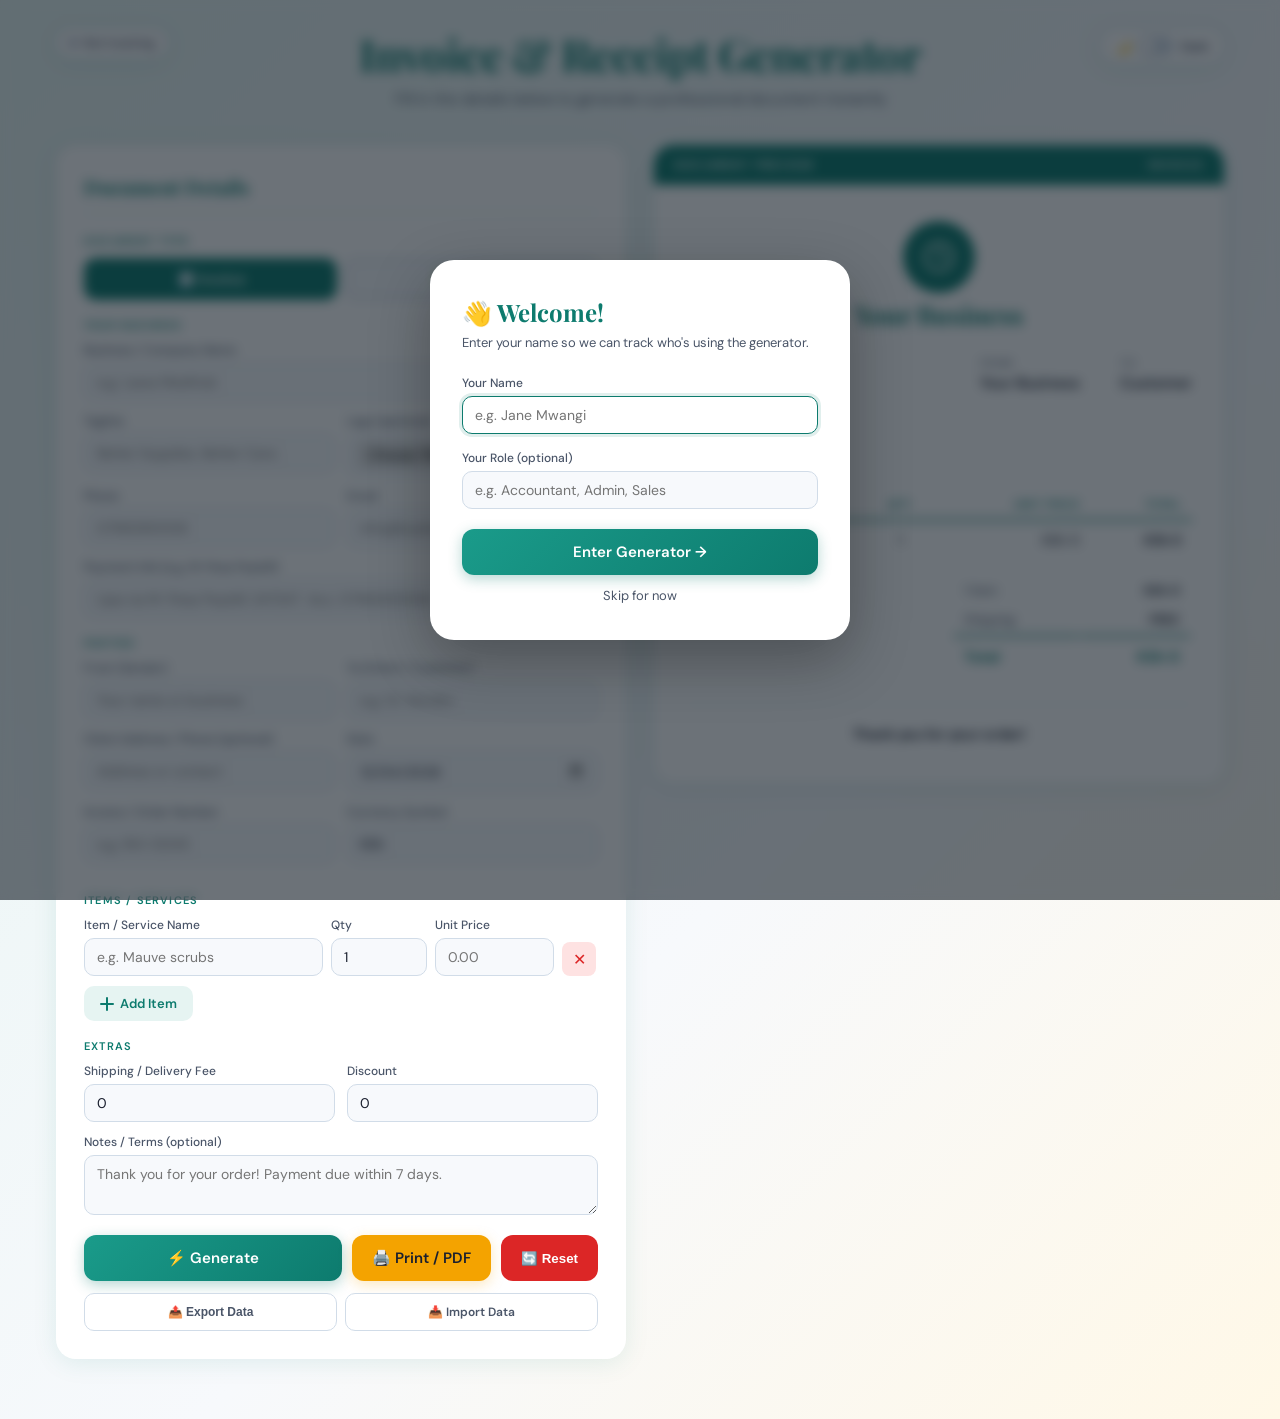
<file: index.html>
<!DOCTYPE html>
<html lang="en">
<head>
  <meta charset="UTF-8">
  <meta name="viewport" content="width=device-width, initial-scale=1.0">
  <title>Invoice & Receipt Generator</title>
  <link href="https://fonts.googleapis.com/css2?family=Playfair+Display:wght@400;700&family=DM+Sans:wght@300;400;500;600&display=swap" rel="stylesheet">
  <link rel="stylesheet" href="style.css">
</head>
<body>

<!-- ── LOGIN MODAL ── -->
<div class="modal-overlay" id="login-modal" style="display: none;">
  <div class="modal-box">
    <h2>👋 Welcome!</h2>
    <p class="modal-sub">Enter your name so we can track who's using the generator.</p>
    <div class="field">
      <label>Your Name</label>
      <input id="modal-name" type="text" placeholder="e.g. Jane Mwangi" autocomplete="name">
    </div>
    <div class="field">
      <label>Your Role (optional)</label>
      <input id="modal-role" type="text" placeholder="e.g. Accountant, Admin, Sales">
    </div>
    <button class="modal-submit" onclick="submitLogin()">Enter Generator →</button>
    <span class="modal-skip" onclick="skipLogin()">Skip for now</span>
  </div>
</div>

<div class="app-wrap">

  <!-- ── HEADER ── -->
  <div class="app-header">
    <div class="track-pill" id="track-pill">
      <div class="track-dot" id="track-dot"></div>
      <span id="track-pill-text">Not tracking</span>
    </div>
    <button class="theme-toggle" title="Toggle dark/light mode">
      <span id="theme-icon">🌙</span>
      <div class="toggle-track">
        <div class="toggle-thumb"></div>
      </div>
      <span class="toggle-label" id="theme-label">Dark</span>
    </button>
    <h1>Invoice & Receipt Generator</h1>
    <p>Fill in the details below to generate a professional document instantly</p>
  </div>

  <div class="cols">

    <!-- ── FORM ── -->
    <div class="form-card">
      <h2>Document Details</h2>

      <!-- Setup Banner -->
      <div class="setup-banner" id="setup-banner">
        <div class="banner-top">
          <span class="banner-icon">📊</span>
          <div>
            <strong>One-time setup needed</strong>
            Open <code style="background:rgba(0,0,0,.08);padding:1px 5px;border-radius:4px;">app.js</code>
            and replace the <code style="background:rgba(0,0,0,.08);padding:1px 5px;border-radius:4px;">SHEET_URL</code>
            with your Google Apps Script Web App URL.
          </div>
        </div>
      </div>

      <!-- Doc Type -->
      <div class="section-label">Document Type</div>
      <div class="type-toggle">
        <button class="type-btn active">🧾 Invoice</button>
        <button class="type-btn">✅ Receipt</button>
      </div>

      <!-- Business Info -->
      <div class="section-label">Your Business</div>
      <div class="field">
        <label>Business / Company Name</label>
        <input id="biz-name" type="text" placeholder="e.g. Lawa MedHub">
      </div>
      <div class="form-row">
        <div class="field">
          <label>Tagline</label>
          <input id="biz-tagline" type="text" placeholder="Better Supplies. Better Care.">
        </div>
        <div class="field">
          <label>Logo (optional)</label>
          <input type="file" accept="image/*">
          <img id="logo-preview" class="logo-preview" alt="logo">
        </div>
      </div>
      <div class="form-row">
        <div class="field">
          <label>Phone</label>
          <input id="biz-phone" type="text" placeholder="0799290006">
        </div>
        <div class="field">
          <label>Email</label>
          <input id="biz-email" type="text" placeholder="info@business.com">
        </div>
      </div>
      <div class="field">
        <label>Payment Info (e.g. M-Pesa Paybill)</label>
        <input id="biz-payment" type="text" placeholder="Lipa na M-Pesa Paybill: 247247  Acc: 0799200006">
      </div>

      <!-- Parties -->
      <div class="section-label">Parties</div>
      <div class="form-row">
        <div class="field">
          <label>From (Sender)</label>
          <input id="from-name" type="text" placeholder="Your name or business">
        </div>
        <div class="field">
          <label>To (Client / Customer)</label>
          <input id="to-name" type="text" placeholder="e.g. Dr. Kerubo">
        </div>
      </div>
      <div class="form-row">
        <div class="field">
          <label>Client Address / Phone (optional)</label>
          <input id="to-detail" type="text" placeholder="Address or contact">
        </div>
        <div class="field">
          <label>Date</label>
          <input id="doc-date" type="date">
        </div>
      </div>

      <!-- Doc Number & Currency -->
      <div class="form-row">
        <div class="field">
          <label>Invoice / Order Number</label>
          <input id="doc-number" type="text" placeholder="e.g. INV-0045">
        </div>
        <div class="field">
          <label>Currency Symbol</label>
          <input id="currency" type="text" placeholder="KSh" value="KSh">
        </div>
      </div>

      <!-- Items -->
      <div class="section-label">Items / Services</div>
      <div class="items-section" id="items-container"></div>
      <button class="btn-add-item">
        <svg width="14" height="14" viewBox="0 0 14 14" fill="none">
          <path d="M7 1v12M1 7h12" stroke="currentColor" stroke-width="2" stroke-linecap="round"/>
        </svg>
        Add Item
      </button>

      <!-- Extras -->
      <div class="section-label">Extras</div>
      <div class="form-row">
        <div class="field">
          <label>Shipping / Delivery Fee</label>
          <input id="shipping" type="number" placeholder="0" value="0">
        </div>
        <div class="field">
          <label>Discount</label>
          <input id="discount" type="number" placeholder="0" value="0">
        </div>
      </div>

      <!-- Notes -->
      <div class="field">
        <label>Notes / Terms (optional)</label>
        <textarea id="doc-notes" placeholder="Thank you for your order! Payment due within 7 days."></textarea>
      </div>

      <div class="actions">
        <button class="btn-generate">⚡ Generate</button>
        <button class="btn-print">🖨️ Print / PDF</button>
        <button class="btn-reset" onclick="window.app.resetForm()" title="Clear all data" style="background:var(--danger);color:white;border:none;border-radius:12px;padding:13px 20px;font-weight:600;cursor:pointer;">🔄 Reset</button>
      </div>

      <div class="actions" style="margin-top:12px; gap:8px;">
        <button onclick="window.app.exportData()" style="flex:1;padding:10px;border-radius:10px;border:1.5px solid var(--border-color);background:var(--card-bg);color:var(--text-muted);font-size:12px;font-weight:600;cursor:pointer;display:flex;align-items:center;justify-content:center;gap:6px;">
          📤 Export Data
        </button>
        <label style="flex:1;padding:10px;border-radius:10px;border:1.5px solid var(--border-color);background:var(--card-bg);color:var(--text-muted);font-size:12px;font-weight:600;cursor:pointer;display:flex;align-items:center;justify-content:center;gap:6px;">
          📥 Import Data
          <input type="file" accept=".json" style="display:none" onchange="window.app.importData(this.files[0])">
        </label>
      </div>
    </div>

    <!-- ── PREVIEW ── -->
    <div class="preview-card">
      <div class="preview-label">
        <span>DOCUMENT PREVIEW</span>
        <span id="preview-type-label">Invoice</span>
      </div>
      <div id="doc-output">
        <div class="placeholder-msg">
          <svg width="64" height="64" viewBox="0 0 64 64" fill="none">
            <rect x="10" y="4" width="44" height="56" rx="5" stroke="currentColor" stroke-width="2.5"/>
            <line x1="20" y1="20" x2="44" y2="20" stroke="currentColor" stroke-width="2" stroke-linecap="round"/>
            <line x1="20" y1="28" x2="44" y2="28" stroke="currentColor" stroke-width="2" stroke-linecap="round"/>
            <line x1="20" y1="36" x2="36" y2="36" stroke="currentColor" stroke-width="2" stroke-linecap="round"/>
          </svg>
          <p>Fill in the form and your document will appear here.</p>
        </div>
      </div>
    </div>

  </div>
</div>

<script src="app.js"></script>
</body>
</html>
</file>
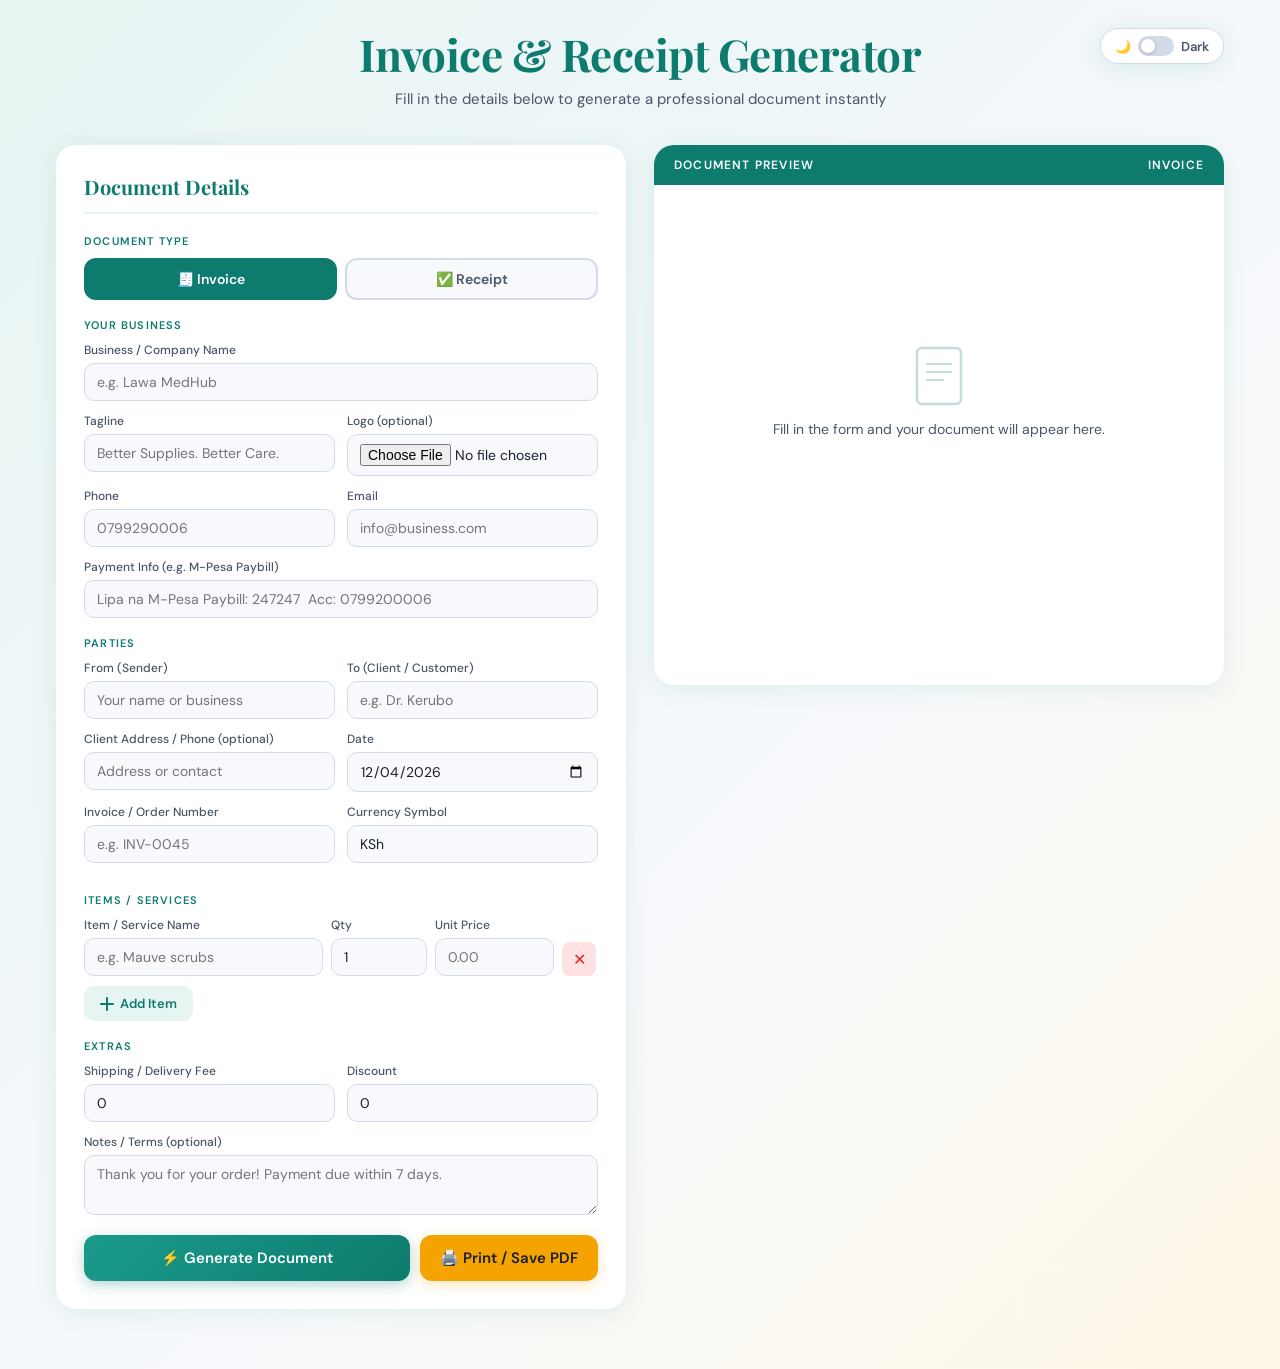
<file: invoice-generator.html>
<!DOCTYPE html>
<html lang="en">
<head>
<meta charset="UTF-8">
<meta name="viewport" content="width=device-width, initial-scale=1.0">
<title>Invoice & Receipt Generator</title>
<link href="https://fonts.googleapis.com/css2?family=Playfair+Display:wght@400;700&family=DM+Sans:wght@300;400;500;600&display=swap" rel="stylesheet">
<link href="style.css" rel="stylesheet">
</head>
<body>
<div class="app-wrap">

  <div class="app-header">
    <button class="theme-toggle" onclick="toggleTheme()" title="Toggle dark/light mode">
      <span id="theme-icon">🌙</span>
      <div class="toggle-track"><div class="toggle-thumb"></div></div>
      <span class="toggle-label" id="theme-label">Dark</span>
    </button>
    <h1>Invoice & Receipt Generator</h1>
    <p>Fill in the details below to generate a professional document instantly</p>
  </div>

  <div class="cols">
    <!-- ── FORM ── -->
    <div class="form-card">
      <h2>Document Details</h2>

      <!-- Doc type -->
      <div class="section-label">Document Type</div>
      <div class="type-toggle">
        <button class="type-btn active" onclick="setType('Invoice')">🧾 Invoice</button>
        <button class="type-btn" onclick="setType('Receipt')">✅ Receipt</button>
      </div>

      <!-- Business Info -->
      <div class="section-label">Your Business</div>
      <div class="field">
        <label>Business / Company Name</label>
        <input id="biz-name" type="text" placeholder="e.g. Lawa MedHub" oninput="render()">
      </div>
      <div class="form-row">
        <div class="field">
          <label>Tagline</label>
          <input id="biz-tagline" type="text" placeholder="Better Supplies. Better Care." oninput="render()">
        </div>
        <div class="field">
          <label>Logo (optional)</label>
          <input type="file" accept="image/*" onchange="handleLogo(event)">
          <img id="logo-preview" class="logo-preview" alt="logo">
        </div>
      </div>
      <div class="form-row">
        <div class="field">
          <label>Phone</label>
          <input id="biz-phone" type="text" placeholder="0799290006" oninput="render()">
        </div>
        <div class="field">
          <label>Email</label>
          <input id="biz-email" type="text" placeholder="info@business.com" oninput="render()">
        </div>
      </div>
      <div class="field">
        <label>Payment Info (e.g. M-Pesa Paybill)</label>
        <input id="biz-payment" type="text" placeholder="Lipa na M-Pesa Paybill: 247247  Acc: 0799200006" oninput="render()">
      </div>

      <!-- From / To -->
      <div class="section-label">Parties</div>
      <div class="form-row">
        <div class="field">
          <label>From (Sender)</label>
          <input id="from-name" type="text" placeholder="Your name or business" oninput="render()">
        </div>
        <div class="field">
          <label>To (Client / Customer)</label>
          <input id="to-name" type="text" placeholder="e.g. Dr. Kerubo" oninput="render()">
        </div>
      </div>
      <div class="form-row">
        <div class="field">
          <label>Client Address / Phone (optional)</label>
          <input id="to-detail" type="text" placeholder="Address or contact" oninput="render()">
        </div>
        <div class="field">
          <label>Date</label>
          <input id="doc-date" type="date" oninput="render()">
        </div>
      </div>

      <!-- Doc ID -->
      <div class="form-row">
        <div class="field">
          <label>Invoice / Order Number</label>
          <input id="doc-number" type="text" placeholder="e.g. INV-0045" oninput="render()">
        </div>
        <div class="field">
          <label>Currency Symbol</label>
          <input id="currency" type="text" placeholder="KSh" value="KSh" oninput="render()">
        </div>
      </div>

      <!-- Items -->
      <div class="section-label">Items / Services</div>
      <div class="items-section" id="items-container"></div>
      <button class="btn-add-item" onclick="addItem()">
        <svg width="14" height="14" viewBox="0 0 14 14" fill="none"><path d="M7 1v12M1 7h12" stroke="currentColor" stroke-width="2" stroke-linecap="round"/></svg>
        Add Item
      </button>

      <!-- Shipping -->
      <div class="section-label">Extras</div>
      <div class="form-row">
        <div class="field">
          <label>Shipping / Delivery Fee</label>
          <input id="shipping" type="number" placeholder="0" value="0" oninput="render()">
        </div>
        <div class="field">
          <label>Discount</label>
          <input id="discount" type="number" placeholder="0" value="0" oninput="render()">
        </div>
      </div>

      <!-- Notes -->
      <div class="field">
        <label>Notes / Terms (optional)</label>
        <textarea id="doc-notes" placeholder="Thank you for your order! Payment due within 7 days." oninput="render()"></textarea>
      </div>

      <div class="actions">
        <button class="btn-generate" onclick="render()">⚡ Generate Document</button>
        <button class="btn-print" onclick="window.print()">🖨️ Print / Save PDF</button>
      </div>
    </div>

    <!-- ── PREVIEW ── -->
    <div class="preview-card">
      <div class="preview-label">
        <span>DOCUMENT PREVIEW</span>
        <span id="preview-type-label">Invoice</span>
      </div>
      <div id="doc-output">
        <div class="placeholder-msg">
          <svg width="64" height="64" viewBox="0 0 64 64" fill="none" xmlns="http://www.w3.org/2000/svg">
            <rect x="10" y="4" width="44" height="56" rx="5" stroke="#0d7b6e" stroke-width="2.5"/>
            <line x1="20" y1="20" x2="44" y2="20" stroke="#0d7b6e" stroke-width="2" stroke-linecap="round"/>
            <line x1="20" y1="28" x2="44" y2="28" stroke="#0d7b6e" stroke-width="2" stroke-linecap="round"/>
            <line x1="20" y1="36" x2="36" y2="36" stroke="#0d7b6e" stroke-width="2" stroke-linecap="round"/>
          </svg>
          <p>Fill in the form and your document will appear here.</p>
        </div>
      </div>
    </div>
  </div>
</div>

<script>
  let docType = 'Invoice';
  let logoDataUrl = '';
  let items = [{ name: '', sku: '', qty: 1, price: '' }];

  // Theme toggle
  function toggleTheme() {
    const html = document.documentElement;
    const isDark = html.getAttribute('data-theme') === 'dark';
    html.setAttribute('data-theme', isDark ? 'light' : 'dark');
    document.getElementById('theme-icon').textContent = isDark ? '🌙' : '☀️';
    document.getElementById('theme-label').textContent = isDark ? 'Dark' : 'Light';
    localStorage.setItem('invoice-theme', isDark ? 'light' : 'dark');
  }
  // Restore saved theme
  const saved = localStorage.getItem('invoice-theme');
  if (saved === 'dark') {
    document.documentElement.setAttribute('data-theme', 'dark');
    document.getElementById('theme-icon').textContent = '☀️';
    document.getElementById('theme-label').textContent = 'Light';
  }

  // Set today's date
  document.getElementById('doc-date').value = new Date().toISOString().split('T')[0];

  function setType(t) {
    docType = t;
    document.querySelectorAll('.type-btn').forEach(b => b.classList.toggle('active', b.textContent.includes(t)));
    document.getElementById('preview-type-label').textContent = t;
    render();
  }

  function handleLogo(e) {
    const file = e.target.files[0];
    if (!file) return;
    const reader = new FileReader();
    reader.onload = ev => {
      logoDataUrl = ev.target.result;
      const prev = document.getElementById('logo-preview');
      prev.src = logoDataUrl;
      prev.classList.add('show');
      render();
    };
    reader.readAsDataURL(file);
  }

  function renderItems() {
    const container = document.getElementById('items-container');
    container.innerHTML = '';
    items.forEach((item, i) => {
      const row = document.createElement('div');
      row.className = 'item-row';
      row.innerHTML = `
        <div class="field">
          <label>${i === 0 ? 'Item / Service Name' : ''}</label>
          <input type="text" placeholder="e.g. Mauve scrubs" value="${esc(item.name)}"
            oninput="items[${i}].name=this.value;render()">
        </div>
        <div class="field">
          <label>${i === 0 ? 'Qty' : ''}</label>
          <input type="number" min="1" placeholder="1" value="${item.qty}"
            oninput="items[${i}].qty=this.value;render()">
        </div>
        <div class="field">
          <label>${i === 0 ? 'Unit Price' : ''}</label>
          <input type="number" placeholder="0.00" value="${item.price}"
            oninput="items[${i}].price=this.value;render()">
        </div>
        <button class="btn-remove" onclick="removeItem(${i})" title="Remove">✕</button>
      `;
      container.appendChild(row);
    });
  }

  function addItem() {
    items.push({ name: '', sku: '', qty: 1, price: '' });
    renderItems();
  }

  function removeItem(i) {
    if (items.length === 1) return;
    items.splice(i, 1);
    renderItems();
    render();
  }

  function esc(s) {
    return (s || '').replace(/"/g, '&quot;');
  }

  function fmt(n) {
    const currency = document.getElementById('currency').value || 'KSh';
    return `${currency} ${parseFloat(n || 0).toLocaleString('en-KE', { minimumFractionDigits: 0, maximumFractionDigits: 2 })}`;
  }

  function render() {
    renderItems();
    const bizName = document.getElementById('biz-name').value || 'Your Business';
    const tagline = document.getElementById('biz-tagline').value;
    const phone = document.getElementById('biz-phone').value;
    const email = document.getElementById('biz-email').value;
    const payment = document.getElementById('biz-payment').value;
    const fromName = document.getElementById('from-name').value || bizName;
    const toName = document.getElementById('to-name').value || 'Customer';
    const toDetail = document.getElementById('to-detail').value;
    const dateVal = document.getElementById('doc-date').value;
    const dateStr = dateVal ? new Date(dateVal + 'T00:00:00').toLocaleDateString('en-GB', {day:'numeric',month:'long',year:'numeric'}) : 'Today';
    const docNum = document.getElementById('doc-number').value || `${docType.toUpperCase()}-0001`;
    const notes = document.getElementById('doc-notes').value;
    const shipping = parseFloat(document.getElementById('shipping').value) || 0;
    const discount = parseFloat(document.getElementById('discount').value) || 0;

    const subtotal = items.reduce((s, it) => s + (parseFloat(it.qty)||1)*(parseFloat(it.price)||0), 0);
    const total = Math.max(0, subtotal + shipping - discount);
    const itemCount = items.reduce((s, it) => s + (parseFloat(it.qty)||1), 0);

    const logoHtml = logoDataUrl
      ? `<img class="doc-logo-img" src="${logoDataUrl}" alt="logo">`
      : `<div style="width:72px;height:72px;background:var(--teal);border-radius:50%;display:inline-flex;align-items:center;justify-content:center;margin-bottom:4px;">
          <svg width="36" height="36" viewBox="0 0 36 36" fill="none"><path d="M18 4C10.268 4 4 10.268 4 18s6.268 14 14 14 14-6.268 14-14S25.732 4 18 4zm0 6v8l5 3" stroke="white" stroke-width="2.5" stroke-linecap="round"/></svg>
         </div>`;

    const itemsRows = items.map(it => {
      const lineTotal = (parseFloat(it.qty)||1) * (parseFloat(it.price)||0);
      return `<tr>
        <td><span class="item-desc">${it.name || '—'}</span></td>
        <td style="text-align:center">${it.qty || 1}</td>
        <td style="text-align:right">${fmt(it.price)}</td>
        <td>${fmt(lineTotal)}</td>
      </tr>`;
    }).join('');

    const contactBar = (phone || email || payment) ? `
      <div class="doc-contact-bar">
        ${payment ? `<span>💳 ${payment}</span>` : ''}
        <span>
          ${phone ? `📞 ${phone}` : ''}
          ${email ? `&nbsp;&nbsp;✉️ ${email}` : ''}
        </span>
      </div>` : '';

    const shippingRow = shipping > 0 ? `<tr><td style="color:var(--mid)">Shipping</td><td>${fmt(shipping)}</td></tr>` : `<tr><td style="color:var(--mid)">Shipping</td><td>FREE</td></tr>`;
    const discountRow = discount > 0 ? `<tr><td style="color:var(--mid)">Discount</td><td>-${fmt(discount)}</td></tr>` : '';

    document.getElementById('doc-output').innerHTML = `
      <div class="doc-logo-area">
        ${logoHtml}
        <div class="doc-company-name">${bizName}</div>
        ${tagline ? `<div class="doc-tagline">${tagline}</div>` : ''}
      </div>

      ${contactBar}

      <div class="doc-meta">
        <div>
          <div class="doc-doc-type">${docType}</div>
          <div class="doc-meta-date">${dateStr}</div>
          <div class="doc-order-id" style="margin-top:6px"><strong>#${docNum}</strong></div>
        </div>
        <div class="doc-from-to">
          <div class="doc-party">
            <div class="party-label">From</div>
            <div class="party-name">${fromName}</div>
          </div>
          <div class="doc-party">
            <div class="party-label">To</div>
            <div class="party-name">${toName}</div>
            ${toDetail ? `<div class="party-detail">${toDetail}</div>` : ''}
          </div>
        </div>
      </div>

      <table class="doc-items">
        <thead>
          <tr>
            <th>Description</th>
            <th style="text-align:center">Qty</th>
            <th style="text-align:right">Unit Price</th>
            <th style="text-align:right">Total</th>
          </tr>
        </thead>
        <tbody>${itemsRows}</tbody>
      </table>

      <table class="doc-totals" style="margin-left:auto;width:240px">
        <tr><td style="color:var(--mid)">${itemCount} Item${itemCount!==1?'s':''}</td><td>${fmt(subtotal)}</td></tr>
        ${shippingRow}
        ${discountRow}
        <tr class="total-row"><td>Total</td><td>${fmt(total)}</td></tr>
      </table>

      ${notes ? `<div class="doc-notes"><strong>Notes</strong>${notes}</div>` : ''}

      <div class="doc-footer">
        <strong>Thank you for your order!</strong>
        ${payment ? payment : ''}
      </div>
    `;
    document.getElementById('preview-type-label').textContent = docType;
  }

  // Init
  renderItems();
</script>
</body>
</html>
</file>
<file: style.css>
:root {
  /* Colors - Light Theme */
  --primary: #0d7b6e;
  --primary-light: #e6f4f2;
  --primary-hover: #1a9b8a;
  --primary-active: #2ec4b0;
  --accent: #f4a300;
  --accent-hover: #ffb732;
  --bg-gradient: linear-gradient(135deg, #e6f4f2 0%, #f7f9fc 60%, #fff8e7 100%);
  --card-bg: #ffffff;
  --text-main: #1a1f2e;
  --text-muted: #4a5568;
  --text-dim: #94a3b8;
  --border-color: #d1dce8;
  --input-bg: #f7f9fc;
  --danger: #dc2626;
  --danger-light: #fee2e2;
  --success: #22c55e;
}

[data-theme="dark"] {
  /* Colors - Dark Theme */
  --primary: #2ec4b0;
  --primary-light: #0d2e2b;
  --primary-hover: #25a997;
  --bg-gradient: linear-gradient(135deg, #0b1a18 0%, #111827 60%, #1a1508 100%);
  --card-bg: #1a2236;
  --text-main: #e8edf5;
  --text-muted: #94a3b8;
  --text-dim: #64748b;
  --border-color: #2d3748;
  --input-bg: #1e2535;
  --input-focus-bg: #222d42;
}

* {
  box-sizing: border-box;
  margin: 0;
  padding: 0;
}

body {
  font-family: 'DM Sans', sans-serif;
  background: var(--bg-gradient);
  min-height: 100vh;
  color: var(--text-main);
  transition: background .3s, color .3s;
}

/* ── APP SHELL ── */
.app-wrap {
  max-width: 1200px;
  margin: 0 auto;
  padding: 24px 16px 60px;
}

/* ── HEADER ── */
.app-header {
  text-align: center;
  margin-bottom: 36px;
  position: relative;
}

.app-header h1 {
  font-family: 'Playfair Display', serif;
  font-size: clamp(28px, 5vw, 44px);
  color: var(--primary);
  letter-spacing: -0.5px;
}

.app-header p {
  color: var(--text-muted);
  margin-top: 6px;
  font-size: 15px;
}

/* ── THEME TOGGLE ── */
.theme-toggle {
  position: absolute;
  right: 0;
  top: 4px;
  background: var(--card-bg);
  border: 1.5px solid var(--border-color);
  border-radius: 50px;
  padding: 7px 14px;
  display: flex;
  align-items: center;
  gap: 7px;
  cursor: pointer;
  font-family: 'DM Sans', sans-serif;
  font-size: 13px;
  font-weight: 600;
  color: var(--text-muted);
  box-shadow: 0 4px 24px rgba(13,123,110,0.10);
  transition: all .25s;
}

[data-theme="dark"] .theme-toggle {
  box-shadow: 0 4px 24px rgba(0,0,0,0.35);
}

.theme-toggle:hover {
  border-color: var(--primary);
  color: var(--primary);
}

.toggle-track {
  width: 36px;
  height: 20px;
  background: var(--border-color);
  border-radius: 20px;
  position: relative;
  transition: background .25s;
  flex-shrink: 0;
}

[data-theme="dark"] .toggle-track {
  background: var(--primary);
}

.toggle-thumb {
  width: 14px;
  height: 14px;
  background: #fff;
  border-radius: 50%;
  position: absolute;
  top: 3px;
  left: 3px;
  transition: transform .25s, background .25s;
  box-shadow: 0 1px 4px rgba(0,0,0,.2);
}

[data-theme="dark"] .toggle-thumb {
  transform: translateX(16px);
}

@media (max-width: 480px) {
  .theme-toggle span.toggle-label { display: none; }
  .theme-toggle { padding: 7px 10px; }
}

/* ── TRACKING PILL ── */
.track-pill {
  position: absolute;
  left: 0;
  top: 4px;
  background: var(--card-bg);
  border: 1.5px solid var(--border-color);
  border-radius: 50px;
  padding: 6px 12px;
  font-size: 12px;
  font-weight: 600;
  color: var(--text-muted);
  display: flex;
  align-items: center;
  gap: 6px;
  box-shadow: 0 4px 24px rgba(13,123,110,0.10);
}

[data-theme="dark"] .track-pill {
  box-shadow: 0 4px 24px rgba(0,0,0,0.35);
}

.track-dot {
  width: 8px;
  height: 8px;
  border-radius: 50%;
  background: var(--text-dim);
  transition: background .3s;
}

.track-dot.live {
  background: var(--success);
  animation: pulse 2s infinite;
}

@keyframes pulse {
  0%, 100% { box-shadow: 0 0 0 0 rgba(34,197,94,.4); }
  50% { box-shadow: 0 0 0 5px rgba(34,197,94,0); }
}

@media (max-width: 600px) {
  .track-pill { display: none; }
}

/* ── TWO-COL LAYOUT ── */
.cols {
  display: grid;
  grid-template-columns: 1fr 1fr;
  gap: 28px;
  align-items: start;
}

@media (max-width: 768px) {
  .cols { grid-template-columns: 1fr; }
}

/* ── FORM CARD ── */
.form-card {
  background: var(--card-bg);
  border-radius: 20px;
  box-shadow: 0 4px 24px rgba(13,123,110,0.10);
  padding: 28px;
  position: sticky;
  top: 20px;
  transition: background .3s;
}

[data-theme="dark"] .form-card {
  box-shadow: 0 4px 24px rgba(0,0,0,0.35);
}

.form-card h2 {
  font-family: 'Playfair Display', serif;
  font-size: 20px;
  color: var(--primary);
  margin-bottom: 20px;
  padding-bottom: 12px;
  border-bottom: 2px solid var(--primary-light);
}

[data-theme="dark"] .form-card h2 {
  border-bottom-color: #0d2e2b;
}

/* ── SECTION LABEL ── */
.section-label {
  font-size: 11px;
  font-weight: 600;
  text-transform: uppercase;
  letter-spacing: 1.2px;
  color: var(--primary);
  margin: 18px 0 10px;
}

/* ── FORM ROWS & FIELDS ── */
.form-row {
  display: grid;
  grid-template-columns: 1fr 1fr;
  gap: 12px;
}

@media (max-width: 480px) {
  .form-row { grid-template-columns: 1fr; }
}

.field {
  display: flex;
  flex-direction: column;
  gap: 5px;
  margin-bottom: 12px;
}

.field label {
  font-size: 12px;
  font-weight: 500;
  color: var(--text-muted);
}

.field input,
.field select,
.field textarea {
  border: 1.5px solid var(--border-color);
  border-radius: 10px;
  padding: 9px 12px;
  font-family: 'DM Sans', sans-serif;
  font-size: 14px;
  color: var(--text-main);
  background: var(--input-bg);
  transition: border-color .2s, box-shadow .2s, background .3s, color .3s;
  outline: none;
  width: 100%;
}

.field input:focus,
.field select:focus,
.field textarea:focus {
  border-color: var(--primary);
  box-shadow: 0 0 0 3px rgba(13,123,110,.12);
  background: var(--card-bg);
}

[data-theme="dark"] .field input:focus,
[data-theme="dark"] .field select:focus,
[data-theme="dark"] .field textarea:focus {
  background: var(--input-focus-bg);
}

.field textarea {
  resize: vertical;
  min-height: 60px;
}

/* ── ITEMS ── */
.items-section { margin-top: 4px; }

.item-row {
  display: grid;
  grid-template-columns: 2fr 0.8fr 1fr 36px;
  gap: 8px;
  align-items: end;
  margin-bottom: 10px;
}

@media (max-width: 480px) {
  .item-row { grid-template-columns: 1fr 1fr; }
}

.item-row .field { margin-bottom: 0; }

.btn-add-item {
  display: flex;
  align-items: center;
  gap: 6px;
  background: var(--primary-light);
  color: var(--primary);
  border: none;
  border-radius: 10px;
  padding: 9px 16px;
  font-family: 'DM Sans', sans-serif;
  font-size: 13px;
  font-weight: 600;
  cursor: pointer;
  transition: background .2s;
  margin-top: 4px;
}

.btn-add-item:hover { background: #c5e8e3; }
[data-theme="dark"] .btn-add-item:hover { background: #0a2421; }

.btn-remove {
  background: var(--danger-light);
  color: var(--danger);
  border: none;
  border-radius: 8px;
  width: 34px;
  height: 34px;
  cursor: pointer;
  font-size: 16px;
  display: flex;
  align-items: center;
  justify-content: center;
  transition: background .2s;
  flex-shrink: 0;
  align-self: flex-end;
  margin-bottom: 0;
}

.btn-remove:hover { background: #fca5a5; }

/* ── DOC TYPE TOGGLE ── */
.type-toggle {
  display: flex;
  gap: 8px;
  margin-bottom: 16px;
}

.type-btn {
  flex: 1;
  padding: 10px;
  border: 2px solid var(--border-color);
  border-radius: 12px;
  background: var(--input-bg);
  font-family: 'DM Sans', sans-serif;
  font-size: 14px;
  font-weight: 600;
  color: var(--text-muted);
  cursor: pointer;
  transition: all .2s;
  text-align: center;
}

.type-btn.active {
  border-color: var(--primary);
  background: var(--primary);
  color: #fff;
}

[data-theme="dark"] .type-btn.active {
  color: #151c2c;
}

/* ── ACTION BUTTONS ── */
.actions {
  margin-top: 20px;
  display: flex;
  gap: 10px;
  flex-wrap: wrap;
}

.btn-generate {
  flex: 1;
  min-width: 140px;
  background: linear-gradient(135deg, var(--primary-hover), var(--primary));
  color: #fff;
  border: none;
  border-radius: 12px;
  padding: 13px 20px;
  font-family: 'DM Sans', sans-serif;
  font-size: 15px;
  font-weight: 600;
  cursor: pointer;
  box-shadow: 0 4px 14px rgba(13,123,110,.3);
  transition: transform .15s, box-shadow .15s;
}

.btn-generate:hover {
  transform: translateY(-2px);
  box-shadow: 0 6px 20px rgba(13,123,110,.4);
}

.btn-print {
  background: var(--accent);
  color: #1a1f2e;
  border: none;
  border-radius: 12px;
  padding: 13px 20px;
  font-family: 'DM Sans', sans-serif;
  font-size: 15px;
  font-weight: 600;
  cursor: pointer;
  box-shadow: 0 4px 14px rgba(244,163,0,.25);
  transition: transform .15s;
}

.btn-print:hover { transform: translateY(-2px); }

/* ── PREVIEW CARD ── */
.preview-card {
  background: #ffffff;
  border-radius: 20px;
  box-shadow: 0 4px 24px rgba(13,123,110,0.10);
  overflow: hidden;
  transition: background .3s;
}

[data-theme="dark"] .preview-card {
  background: #1a2236;
  box-shadow: 0 4px 24px rgba(0,0,0,0.35);
}

.preview-label {
  background: var(--primary);
  color: #fff;
  padding: 12px 20px;
  font-size: 12px;
  font-weight: 600;
  letter-spacing: 1.2px;
  text-transform: uppercase;
  display: flex;
  justify-content: space-between;
  align-items: center;
}

[data-theme="dark"] .preview-label {
  background: var(--primary-hover);
}

/* ── DOCUMENT OUTPUT ── */
#doc-output {
  padding: 36px 32px;
  font-family: 'DM Sans', sans-serif;
  font-size: 14px;
  color: #1a1f2e;
  min-height: 500px;
}

[data-theme="dark"] #doc-output {
  color: #e8edf5;
}

@media (max-width: 480px) {
  #doc-output { padding: 20px 16px; }
}

.doc-logo-area { text-align: center; margin-bottom: 24px; }
.doc-logo-img { max-width: 130px; max-height: 80px; object-fit: contain; }

.doc-company-name {
  font-family: 'Playfair Display', serif;
  font-size: 26px;
  color: var(--primary);
  font-weight: 700;
}

.doc-tagline {
  font-size: 12px;
  color: var(--text-muted);
  font-style: italic;
  margin-top: 2px;
}

.doc-contact-bar {
  display: flex;
  flex-direction: column;
  gap: 4px;
  font-size: 12px;
  color: var(--text-muted);
  padding: 14px 0;
  border-top: 1px solid var(--border-color);
  border-bottom: 1px solid var(--border-color);
  margin-bottom: 22px;
}

.doc-contact-bar div {
  display: flex;
  align-items: center;
  gap: 5px;
}

.doc-meta {
  display: flex;
  justify-content: space-between;
  align-items: flex-start;
  flex-wrap: wrap;
  gap: 14px;
  margin-bottom: 22px;
}

.doc-meta-date { font-size: 13px; color: var(--text-muted); }
.doc-meta-date strong { display: block; font-size: 14px; color: var(--text-main); }

.doc-from-to { display: flex; gap: 40px; flex-wrap: wrap; }

.doc-party { font-size: 13px; }
.doc-party .party-label {
  color: var(--text-muted);
  margin-bottom: 3px;
  font-size: 11px;
  text-transform: uppercase;
  letter-spacing: .8px;
}

.doc-party .party-name { font-weight: 600; color: var(--text-main); font-size: 15px; }
.doc-party .party-detail { color: var(--text-muted); margin-top: 2px; }

.doc-doc-type {
  display: inline-block;
  background: var(--primary);
  color: #fff;
  font-family: 'Playfair Display', serif;
  font-size: 20px;
  font-weight: 700;
  padding: 6px 18px;
  border-radius: 8px;
  margin-bottom: 18px;
}

[data-theme="dark"] .doc-doc-type { color: #151c2c; }

.doc-order-id { font-size: 13px; color: var(--text-muted); margin-bottom: 14px; }
.doc-order-id strong { color: var(--text-main); }

.doc-items { width: 100%; border-collapse: collapse; margin-bottom: 16px; }
.doc-items thead tr { border-bottom: 2px solid var(--primary); }
.doc-items th {
  text-align: left;
  padding: 8px 10px;
  font-size: 11px;
  font-weight: 600;
  color: var(--primary);
  text-transform: uppercase;
  letter-spacing: .8px;
}
.doc-items th:last-child { text-align: right; }
.doc-items td { padding: 10px 10px; vertical-align: top; }
.doc-items td:last-child { text-align: right; font-weight: 600; }
.doc-items tbody tr { border-bottom: 1px solid var(--border-color); }
.doc-items tbody tr:last-child { border-bottom: none; }

.item-desc { font-weight: 600; display: block; }
.item-sku { font-size: 11px; color: var(--text-muted); margin-top: 2px; }

.doc-totals { width: 100%; }
.doc-totals td { padding: 5px 10px; font-size: 13px; }
.doc-totals td:last-child { text-align: right; font-weight: 600; }

.doc-totals .total-row td {
  border-top: 2px solid var(--primary);
  padding-top: 10px;
  font-weight: 700;
  font-size: 15px;
  color: var(--primary);
}

.doc-footer {
  text-align: center;
  margin-top: 30px;
  padding-top: 20px;
  border-top: 1px dashed var(--border-color);
  font-size: 12px;
  color: var(--text-muted);
}

.doc-footer strong { display: block; margin-bottom: 4px; color: var(--text-main); font-size: 14px; }

.doc-payment-footer {
  background: var(--primary-light);
  color: var(--primary);
  border-radius: 10px;
  padding: 12px;
  margin-top: 20px;
  font-size: 13px;
  text-align: center;
  font-weight: 500;
}

[data-theme="dark"] .doc-payment-footer {
  background: #0d2e2b;
}

.doc-notes {
  background: var(--primary-light);
  border-radius: 10px;
  padding: 12px 14px;
  margin-top: 14px;
  font-size: 12px;
  color: var(--text-muted);
  transition: background .3s;
}

[data-theme="dark"] .doc-notes {
  background: #0d2e2b;
}

.doc-notes strong { color: var(--primary); display: block; margin-bottom: 3px; }

.placeholder-msg {
  display: flex;
  flex-direction: column;
  align-items: center;
  justify-content: center;
  height: 340px;
  color: var(--text-muted);
  text-align: center;
  gap: 12px;
}

.placeholder-msg svg { opacity: .25; }
.placeholder-msg p { font-size: 14px; }

/* ── LOGO PREVIEW ── */
.logo-preview {
  width: 70px;
  height: 50px;
  object-fit: contain;
  border-radius: 8px;
  border: 1px solid var(--border-color);
  display: none;
  margin-top: 6px;
}

.logo-preview.show { display: block; }

/* ── SETUP BANNER ── */
.setup-banner {
  background: linear-gradient(135deg, #fff3cd, #ffe8a0);
  border: 1.5px solid var(--accent);
  border-radius: 14px;
  padding: 14px 18px;
  margin-bottom: 22px;
  font-size: 13px;
  color: #7a4f00;
}

.setup-banner .banner-top {
  display: flex;
  gap: 10px;
  align-items: flex-start;
}

.setup-banner .banner-icon {
  font-size: 22px;
  flex-shrink: 0;
}

.setup-banner strong {
  display: block;
  margin-bottom: 4px;
  font-size: 14px;
}

/* ── LOGIN MODAL ── */
.modal-overlay {
  position: fixed;
  inset: 0;
  background: rgba(10,20,30,.6);
  backdrop-filter: blur(6px);
  z-index: 1000;
  display: flex;
  align-items: center;
  justify-content: center;
  padding: 20px;
  animation: fadeIn .25s ease;
}

@keyframes fadeIn {
  from { opacity: 0; }
  to { opacity: 1; }
}

.modal-box {
  background: var(--card-bg);
  border-radius: 24px;
  box-shadow: 0 20px 60px rgba(0,0,0,.3);
  padding: 36px 32px;
  width: 100%;
  max-width: 420px;
  animation: slideUp .3s ease;
}

@keyframes slideUp {
  from { transform: translateY(24px); opacity: 0; }
  to { transform: translateY(0); opacity: 1; }
}

.modal-box h2 {
  font-family: 'Playfair Display', serif;
  font-size: 24px;
  color: var(--primary);
  margin-bottom: 6px;
}

.modal-box .modal-sub {
  font-size: 13px;
  color: var(--text-muted);
  margin-bottom: 24px;
}

.modal-box .field { margin-bottom: 16px; }

.modal-submit {
  width: 100%;
  padding: 13px;
  background: linear-gradient(135deg, var(--primary-hover), var(--primary));
  color: #fff;
  border: none;
  border-radius: 12px;
  font-family: 'DM Sans', sans-serif;
  font-size: 15px;
  font-weight: 600;
  cursor: pointer;
  box-shadow: 0 4px 14px rgba(13,123,110,.3);
  transition: transform .15s, box-shadow .15s;
  margin-top: 4px;
}

.modal-submit:hover {
  transform: translateY(-2px);
  box-shadow: 0 6px 20px rgba(13,123,110,.4);
}

.modal-skip {
  display: block;
  text-align: center;
  margin-top: 12px;
  font-size: 13px;
  color: var(--text-muted);
  cursor: pointer;
}

.modal-skip:hover { color: var(--primary); }

/* ── PRINT ── */
@media print {
  @page {
    margin: 0;
  }
  body {
    background: white;
    margin: 1.6cm;
  }
  .form-card,
  .preview-label,
  .app-header,
  .actions,
  .setup-banner,
  .modal-overlay,
  .theme-toggle,
  .track-pill { display: none !important; }
  .cols { display: block; }
  .preview-card { box-shadow: none; border-radius: 0; }
  #doc-output { padding: 0; }
}
</file>
